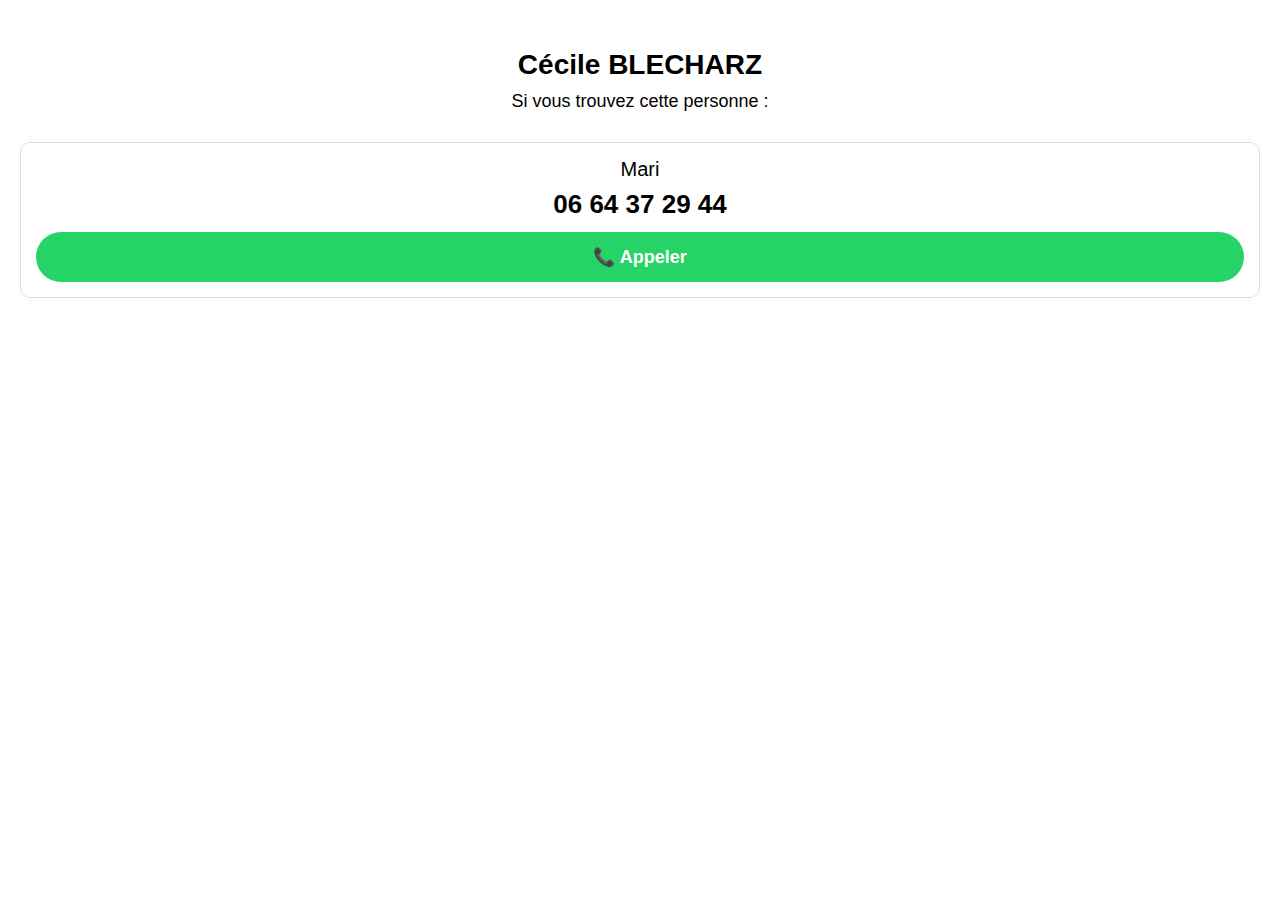
<file: cherie/index.html>
<!DOCTYPE html>
<html>
<head>
<meta charset="UTF-8">
<meta name="viewport" content="width=device-width, initial-scale=1">
<title>Contact</title>
<link rel="stylesheet" href="../style.css">
</head>

<body>

<h1>Cécile BLECHARZ</h1>
<div class="subtitle">Si vous trouvez cette personne :</div>

<div class="parent-block">
  <div class="role">Mari</div>
  <div class="phone">06 64 37 29 44</div>
  <a href="tel:0664372944">
    <button>📞 Appeler</button>
  </a>
</div>

</body>
</html>
</file>
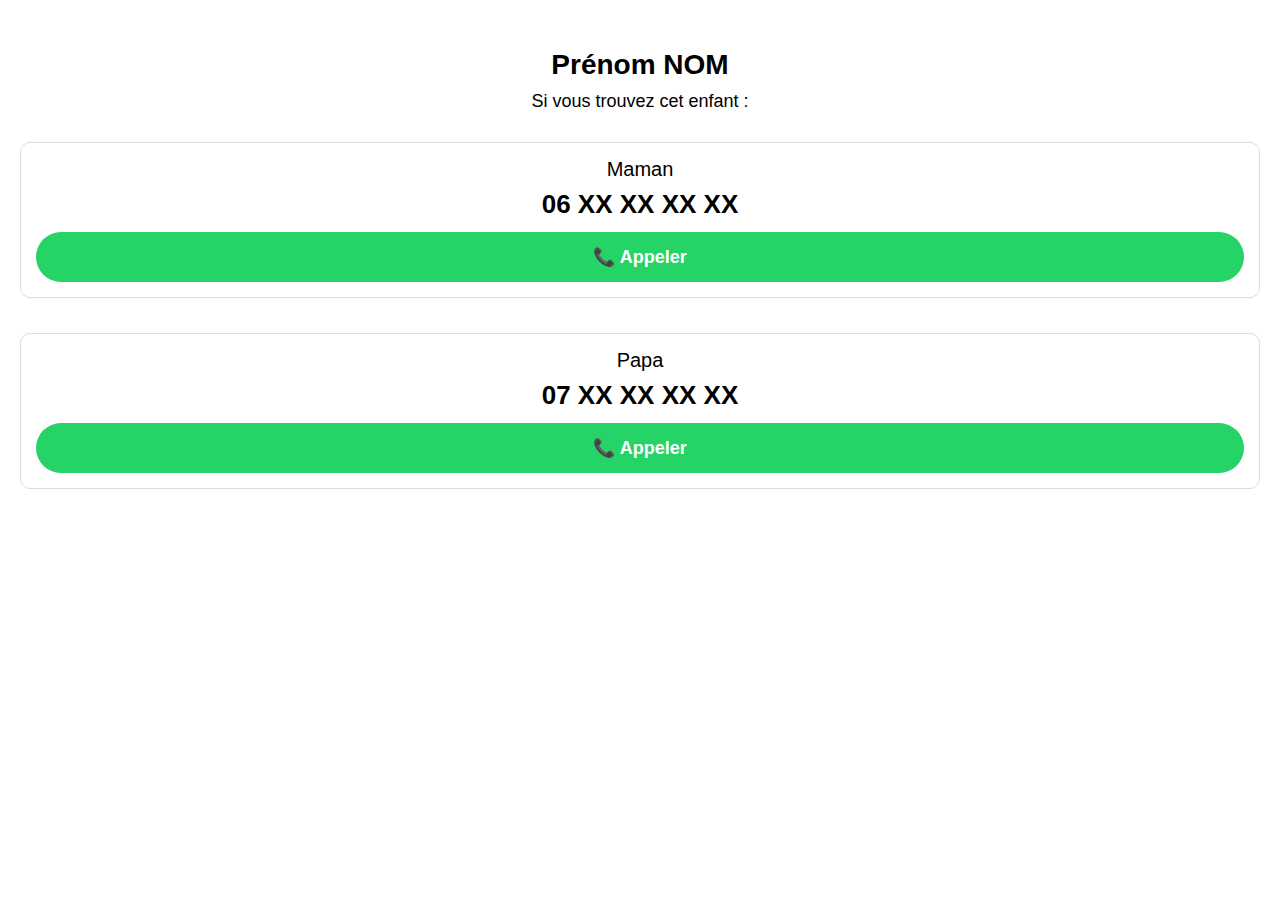
<file: enfant1/index.html>
<!DOCTYPE html>
<html>
<head>
<meta charset="UTF-8">
<meta name="viewport" content="width=device-width, initial-scale=1">
<title>Contact</title>
<link rel="stylesheet" href="../style.css">
</head>

<body>

<h1>Prénom NOM</h1>
<div class="subtitle">Si vous trouvez cet enfant :</div>

<div class="parent-block">
  <div class="role">Maman</div>
  <div class="phone">06 XX XX XX XX</div>
  <a href="tel:06XXXXXXXX">
    <button>📞 Appeler</button>
  </a>
</div>

<div class="parent-block">
  <div class="role">Papa</div>
  <div class="phone">07 XX XX XX XX</div>
  <a href="tel:07XXXXXXXX">
    <button>📞 Appeler</button>
  </a>
</div>

</body>
</html>
</file>
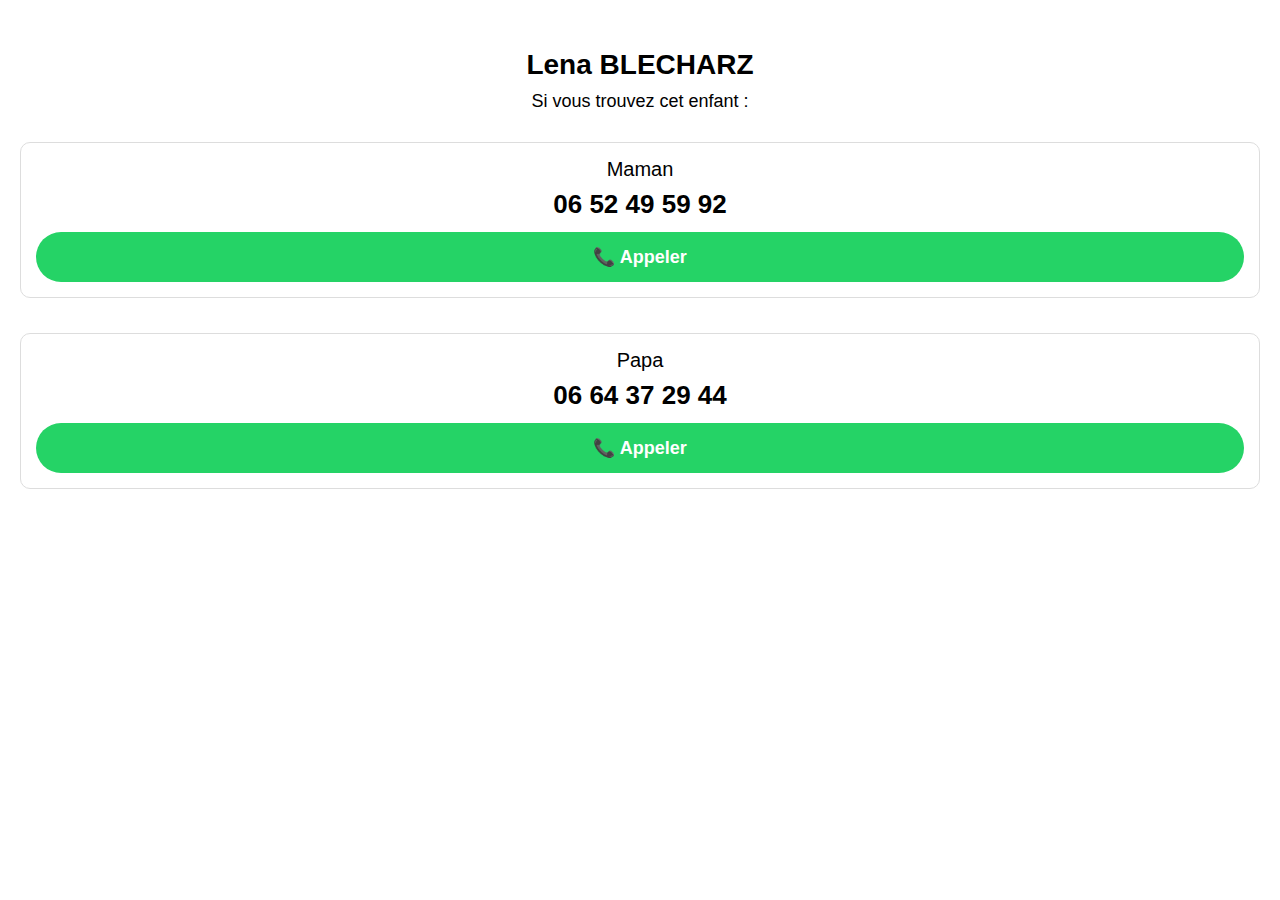
<file: enfant11/index.html>
<!DOCTYPE html>
<html>
<head>
<meta charset="UTF-8">
<meta name="viewport" content="width=device-width, initial-scale=1">
<title>Contact</title>
<link rel="stylesheet" href="../style.css">
</head>

<body>

<h1>Lena BLECHARZ</h1>
<div class="subtitle">Si vous trouvez cet enfant :</div>

<div class="parent-block">
  <div class="role">Maman</div>
  <div class="phone">06 52 49 59 92</div>
  <a href="tel:0652495992">
    <button>📞 Appeler</button>
  </a>
</div>

<div class="parent-block">
  <div class="role">Papa</div>
  <div class="phone">06 64 37 29 44</div>
  <a href="tel:0664372944">
    <button>📞 Appeler</button>
  </a>
</div>

</body>
</html>
</file>
<file: style.css>
body {
  font-family: Arial, sans-serif;
  background: white;
  margin: 0;
  padding: 30px 20px;
  text-align: center;
}

h1 {
  font-size: 28px;
  margin-bottom: 10px;
}

.subtitle {
  font-size: 18px;
  margin-bottom: 30px;
}

.parent-block {
  margin-bottom: 35px;
  padding: 15px;
  border: 1px solid #ddd;
  border-radius: 10px;
}

.role {
  font-size: 20px;
  margin-bottom: 8px;
}

.phone {
  font-size: 26px;
  font-weight: bold;
  margin-bottom: 12px;
}

button {
  font-size: 18px;
  padding: 14px;
  width: 100%;
  border: none;
  border-radius: 30px;   /* rend le bouton oblong */
  background-color: #25D366; /* vert type appel smartphone */
  color: white;
  font-weight: bold;
  cursor: pointer;
}

button:active {
  background-color: #1ebe5d; /* effet quand on appuie */
}
</file>
